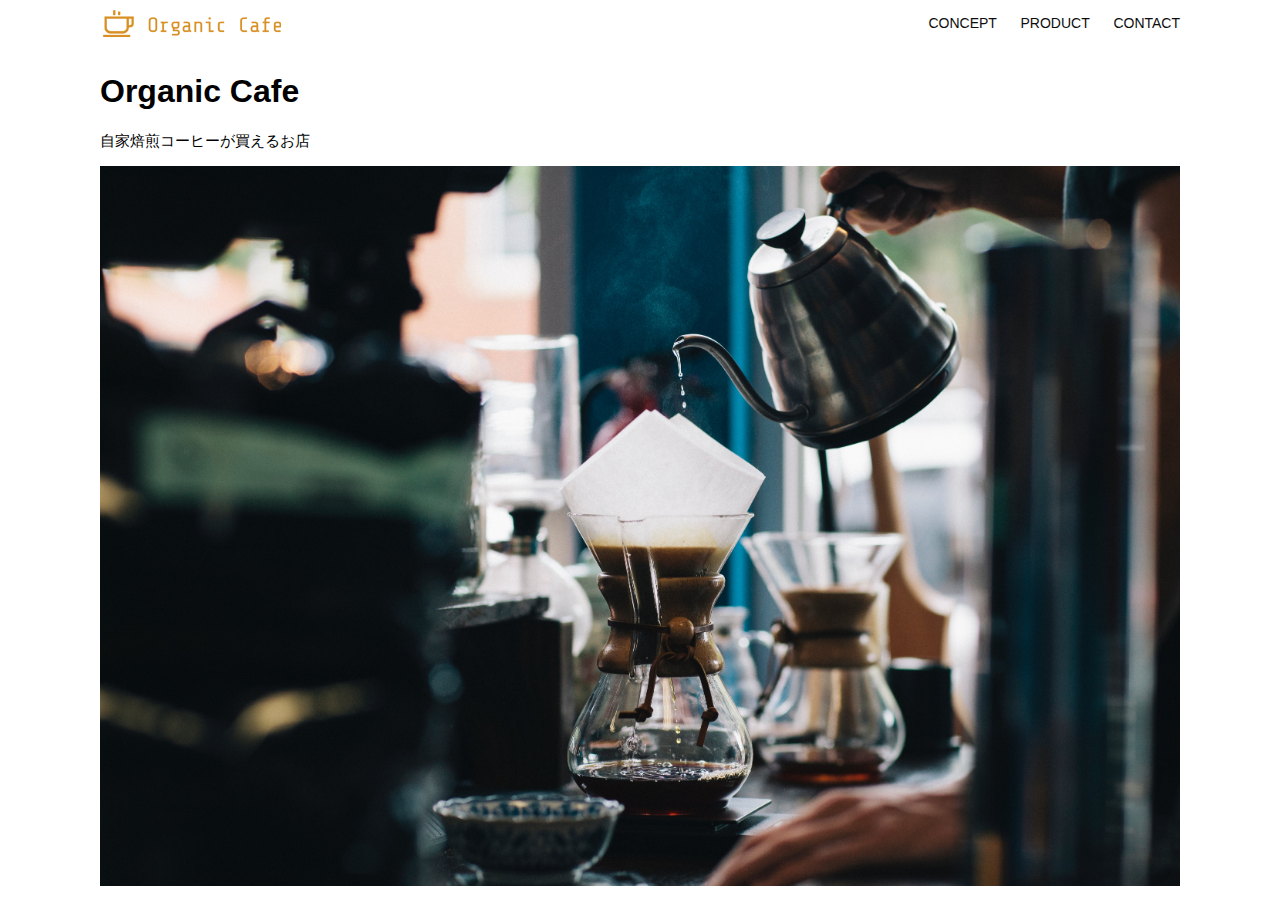
<file: kadai_013/index.html>
<!DOCTYPE html>
<html>
  <head>
    <title>Organic Cafe</title>
    <meta charset="UTF-8" />
    <meta name="description" content="自家焙煎のコーヒーがお家で楽しめるOrganic Cafe"/>
    <meta name="viewport" content="width=device-width, initial-scale=1.0" />
    <link rel="stylesheet" href="style.css" />
  </head>
  <body>
    <!-- ヘッダー -->
    <header>
      <!-- ロゴ -->
      <a href="index.html" id="logo"><img src="images/logo.png" alt="トップページに戻る"/></a>

      <!-- PC用ナビゲーション -->
      <nav id="nav-pc">
        <a href="index.html#concept">CONCEPT</a>
        <a href="index.html#product">PRODUCT</a>
        <a href="index.html#contact">CONTACT</a>
      </nav>

       <img id="menu-sp" onclick="document.getElementById('nav-sp').style.display = 'block'" src="images/button-menu.png" alt="ナビゲーションを開く">
 
      <nav id="nav-sp">
        <img id="close" onclick="document.getElementById('nav-sp').style.display = 'none'" src="images/button-close.png" alt="ナビゲーションを閉じる">  
        <a id="logo-sp" href="index.html" onclick="document.getElementById('nav-sp').style.disyplay = 'none'">
          <img src="images/logo-sp.png" alt="トップページに戻る">
        </a>
        <a class="menu" href="index.html#concept" onclick="document.getElementById('nav-sp').style.display = 'none'">CONCEPT</a>
        <a class="menu" href="index.html#product" onclick="document.getElementById('nav-sp').style.display = 'none'">PRODUCT</a>
        <a class="menu" href="index.html#contact" onclick="document.getElementById('nav-sp').style.display = 'none'">CONTACT</a>

      </nav>
    </header>

    <main>
      <article>
        <!-- メインビジュアル -->
        <section id="main-visual">
          <div id="main-message">
            <h1>Organic Cafe</h1>
            <p>自家焙煎コーヒーが買えるお店</p>
          </div>
          <img src="images/main-image.jpg" alt="コーヒーをハンドドリップで淹れる画像"/>
        </section>
      </article>
    </main>
  </body>
</html>
</file>
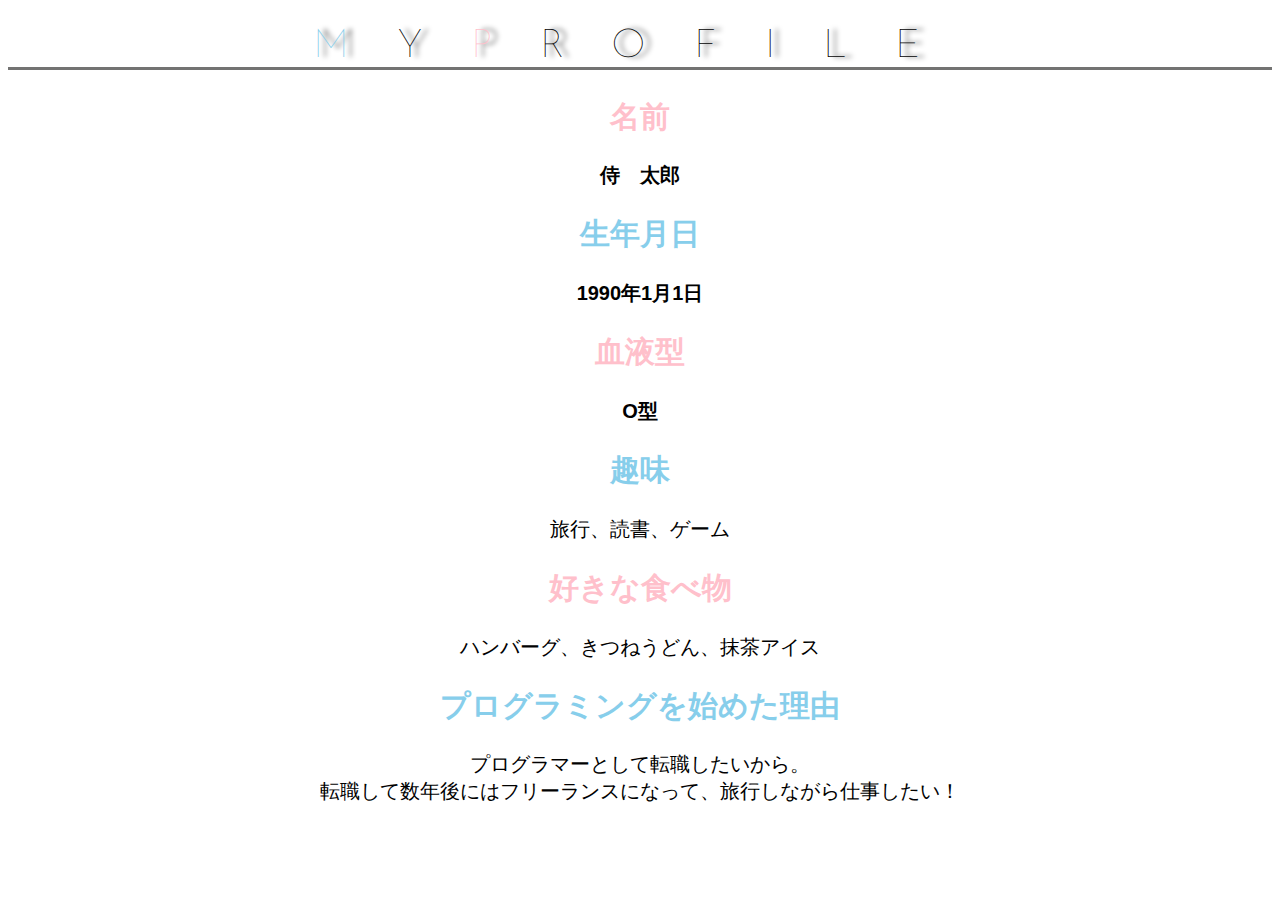
<file: kadai_014/kadai_014.html>
<!DOCTYPE html>
<html>
  <head>
    <title>14章課題</title>
    <meta name="description" content="このページは14章の課題です。">
    <meta charset="UTF-8">
    <link rel="stylesheet" href="style.css">
    <link rel="preconnect" href="https://fonts.googleapis.com">
    <link rel="preconnect" href="https://fonts.gstatic.com" crossorigin>
    <link href="https://fonts.googleapis.com/css2?family=Josefin+Sans:ital,wght@0,100..700;1,100..700&display=swap" rel="stylesheet">

  </head>
  <body>
    <h1><span class="a">M</span>Y<span class="b">P</span>ROFILE</h1>
    <div id="basic">
      <h2 class="b">名前</h2>
      <p>侍　太郎</p>
      <h2 class="a">生年月日</h2>
      <p>1990年1月1日</p>
      <h2 class="b">血液型</h2>
      <p>O型</p>
    </div>
    <h2 class="a">趣味</h2>
    <p>旅行、読書、ゲーム</p>
    <h2 class="b">好きな食べ物</h2>
    <p>ハンバーグ、きつねうどん、抹茶アイス</p>
    <h2 class="a">プログラミングを始めた理由</h2>
    <p>プログラマーとして転職したいから。<br>
      転職して数年後にはフリーランスになって、旅行しながら仕事したい！
    </p>
    
    
  </body>
</html>
</file>
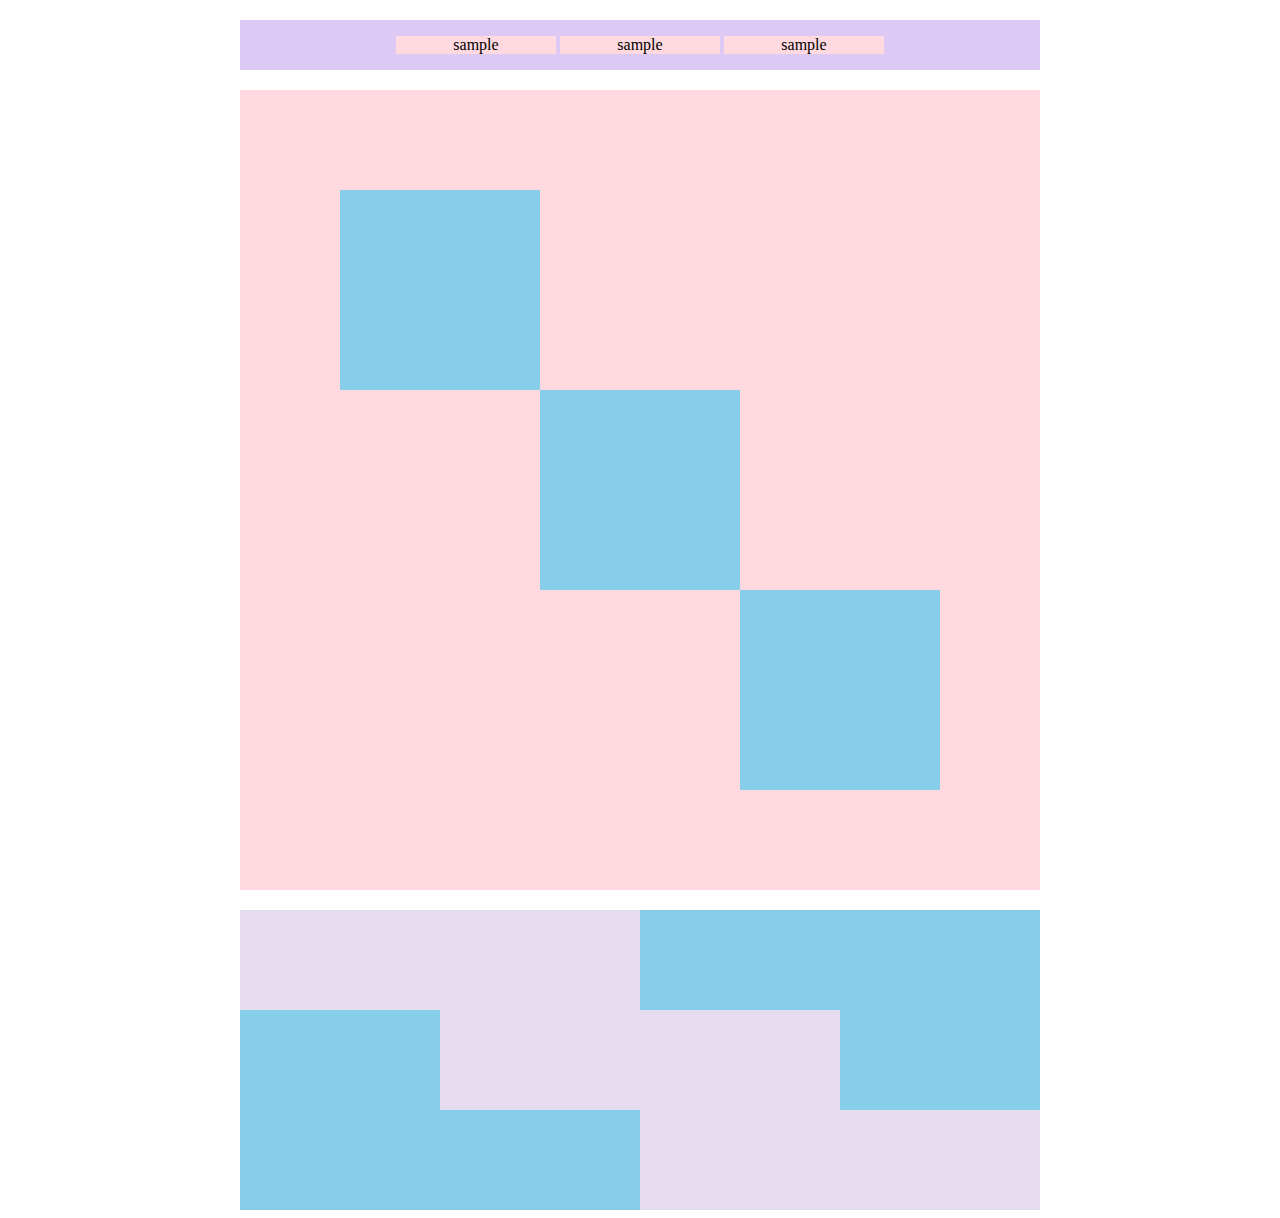
<file: kadai_018/kadai_018.html>
<!DOCTYPE html>
<html>
  <head>
    <title>18章課題</title>
    <meta name="description" content="このページは18章の課題です。">
    <meta charset="utf-8">
    <link rel="stylesheet" href="style.css">
  </head>
  <body>
      <div id="top">
        <p class="top-child">sample</p>
        <p class="top-child">sample</p>
        <p class="top-child">sample</p>
      </div>
      <div id="middle">
        <div id="middle-child01"></div>
        <div id="middle-child02"></div>
        <div id="middle-child03"></div>
      </div>
      <div id="bottom">
        <div id="bottom-child01"></div>
        <div id="bottom-child02"></div>
        <div id="bottom-child03"></div>
      </div>

  </body>
</html>
</file>
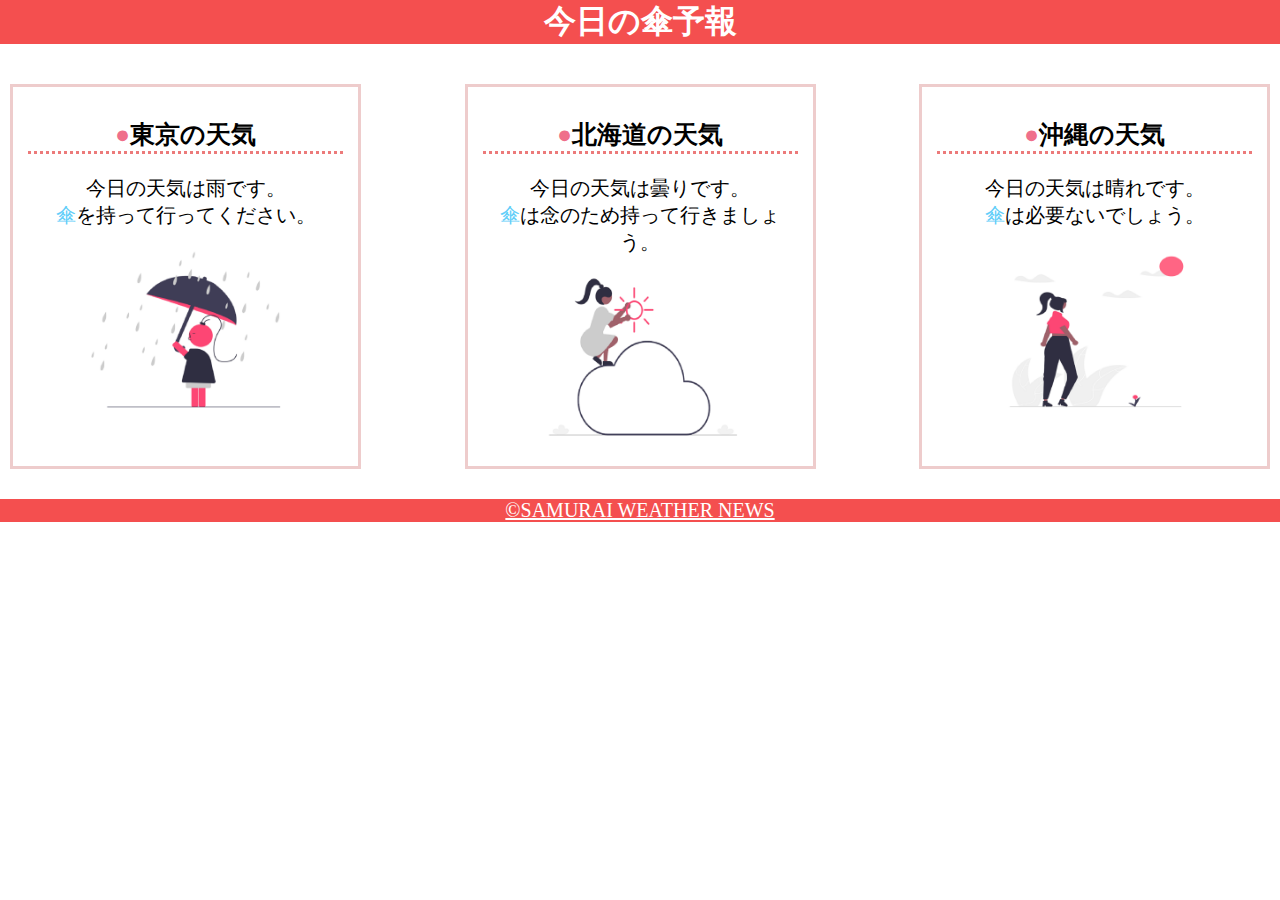
<file: kadai_022/kadai_022.html>
<!DOCTYPE html>
<html>
  <head>
    <title>22章課題</title>
    <meta name="description" content="このページは22章の課題です。">
    <meta charset="utf-8">
    <meta name="" content="">
    <meta name="viewport" content="width=devise-width, initial-scale=1.0">
    <link rel="stylesheet" href="style.css">

  </head>
  <body>
    <header>
      <h1>今日の傘予報</h1>
    </header>
    <main>
      <div id="parent">
        <div class="content">
          <h2>東京の天気</h2>
          <p>今日の天気は雨です。</p>
          <p>傘を持って行ってください。</p>
          <img src="images/rainy.png">
        </div>
        <div class="content">
          <h2>北海道の天気
          </h2>
          <p>今日の天気は曇りです。</p>
          <p>傘は念のため持って行きましょう。</p>
          <img src="images/cloudy.png">
        </div>
        <div class="content">
          <h2>沖縄の天気</h2>
          <p>今日の天気は晴れです。</p>
          <p>傘は必要ないでしょう。</p>
          <img src="images/sunny.png">
        </div>
      </div>
    </main>
    <footer>
      <a href="https://www.sejuku.net/corp/">&copy;SAMURAI WEATHER NEWS</a>
    </footer>
  </body>
</html>
</file>
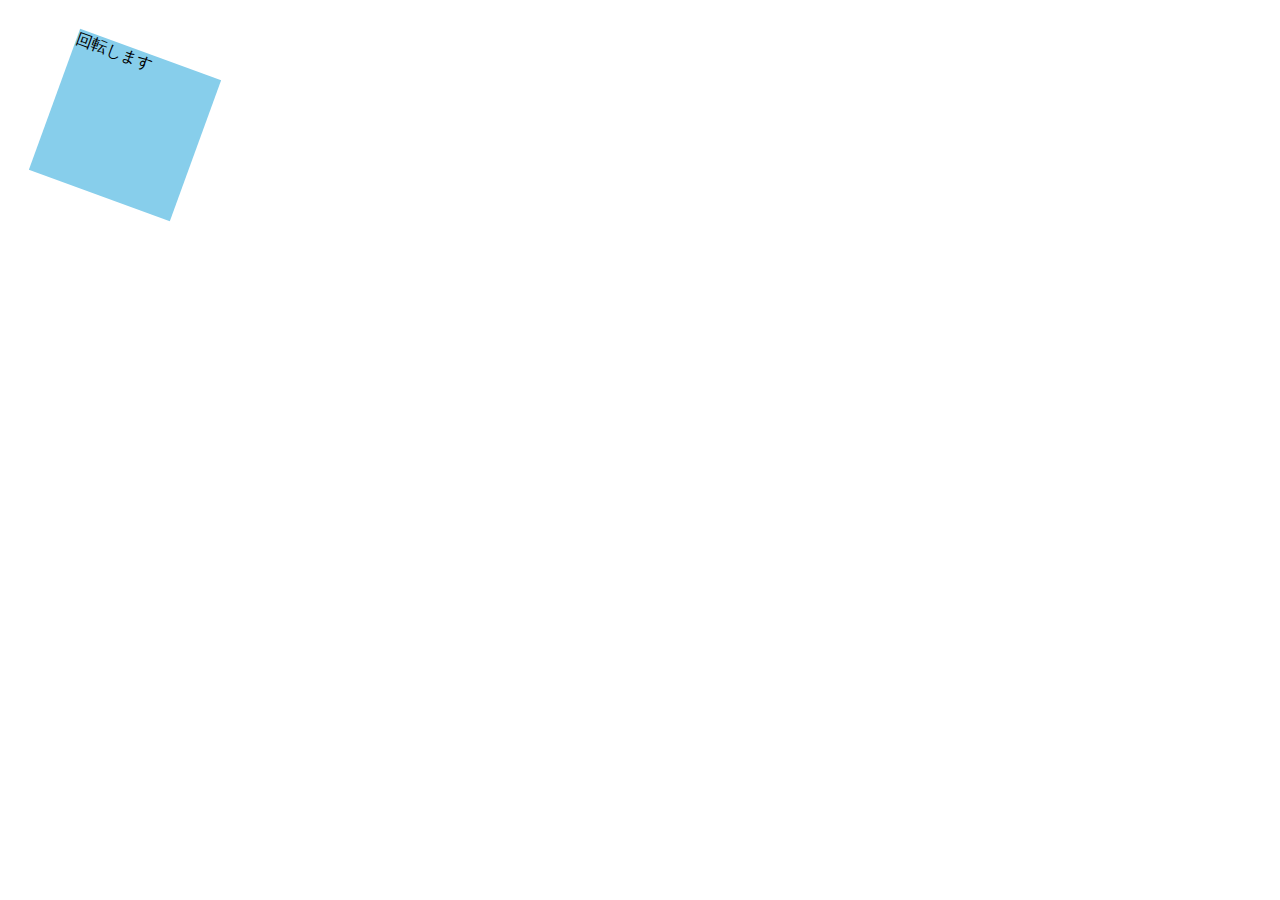
<file: kadai_mdn_css/mdn.html>
<!DOCTYPE html>
<html>

<head>
    <style>
        div {
            position: absolute;
            left: 50px;
            top: 50px;
            width: 150px;
            height: 150px;
            background-color: skyblue;
            transform: rotate(20deg);
        }
    </style>
</head>

<body>
    <div>
        回転します
    </div>

</body>

</html>
</file>
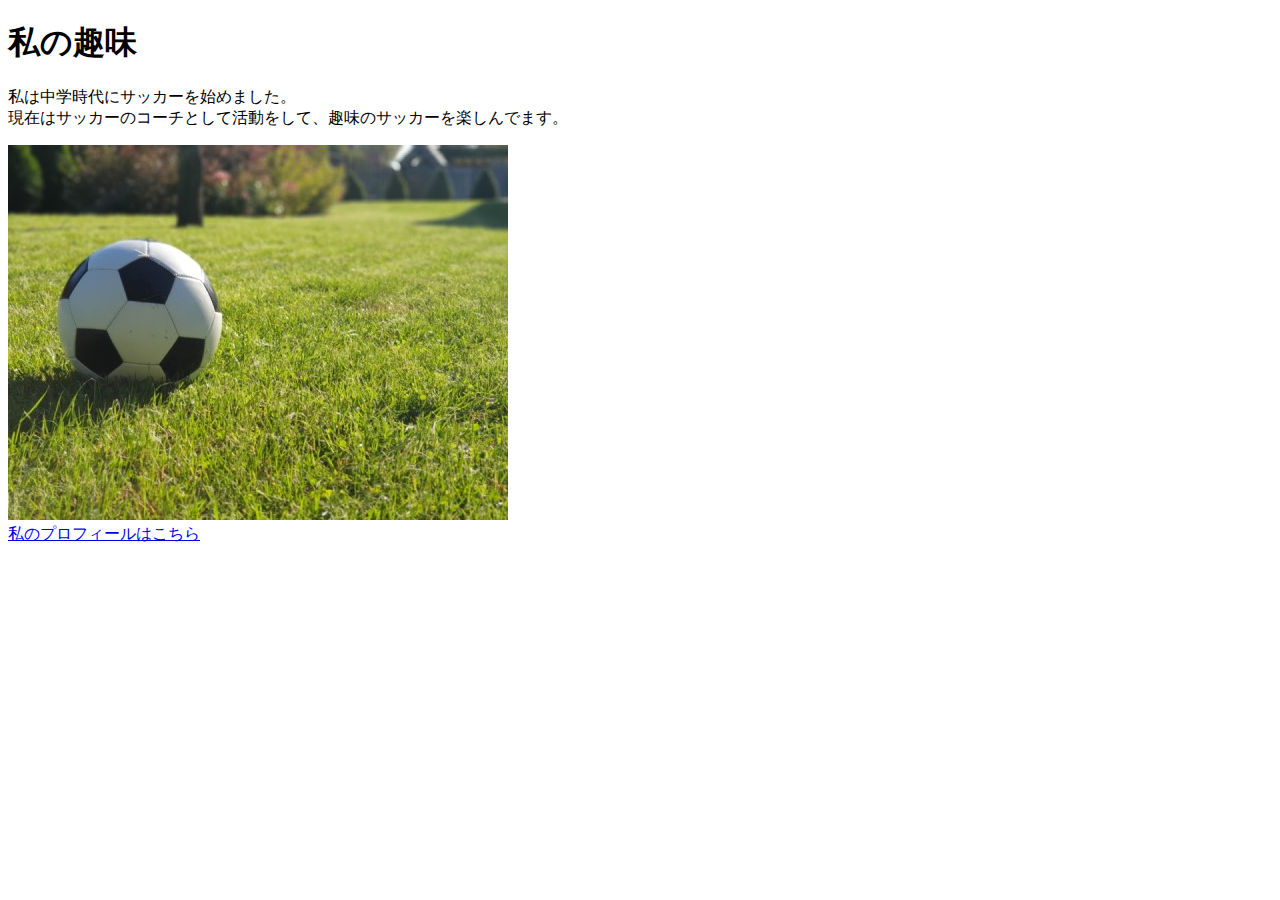
<file: kadai_005/index/kadai_005.html>
<!DOCTYPE html>
<html>
  <head>
    <title>5章課題</title>
    <meta name="description" content="このページは5章の課題です。">
    <meta charset="utf-8">
  </head>
  <body>
    <h1>私の趣味</h1>
    <p>私は中学時代にサッカーを始めました。<br>
      現在はサッカーのコーチとして活動をして、趣味のサッカーを楽しんでます。<br>
    </p>
    <img src="../images/sample.jpg">
    <br>
    <a href="https://x.com/samuraijuku">私のプロフィールはこちら</a>
  </body>
</html>
</file>
<file: kadai_013/style.css>
/* PC、スマホ共通スタイル */
body {
  font-family: "Source Sans Pro", "Hiragino Kaku Gothic ProN", Meiryo, Arial,
    sans-serif;
}

p {
  font-size: 15px;
}

#main-visual>img {
  width: 100%;
}

/*================
PC用のスタイル 
=================*/
@media screen and (min-width: 768px) {
  /* 横幅設定 */
  body {
    max-width: 1080px;
    min-width: 960px;
    margin: 0 auto 0 auto;
  }

  /* ヘッダー */
  header {
    display: flex;
    justify-content: space-between;
  }

  /* ナビゲーションのレイアウト */
  #nav-pc {
    text-align: right;
    font-size: 14px;
    padding-top: 15px;
  }

  /* ナビゲーションのリンクの装飾設定 */
  #nav-pc>a {
    text-decoration: none;
    margin-left: 20px;
  }

  #nav-pc>a:link {
    color: #0d0d0d;
  }

  #nav-pc>a:visited {
    color: #0d0d0d;
  }

  #nav-pc>a:hover {
    color: #0d0d0d;
    text-decoration: underline;
  }

  #nav-pc>a:active {
    color: #0d0d0d;
  }

  #menu-sp {
    display: none;
  }

  #nav-sp {
    display: none;
  }
}

@media screen and (max-width: 767px) {
  body {
    min-width: 375px;
    margin: 0;
  }

  #nav-pc {
    display: none;
  }

  #menu-sp {
    float: right;
    padding: 0px;
    }

  #nav-sp {
    background-color: #ce933e;
    position: absolute;
    left: 0;
    top: 0;
    height: 100%;
    width: 100%;
    display: none;
    z-index: 100;
  }
  
  #nav-sp ul {
    padding-left: 0;
  }

  #nav-sp li {
    list-style: none;
  }

  #close {
    position: absolute;
    top: 20px;
    right: 20px;
  }

  #logo-sp {
    margin: 80px 0 30px 20px;
  }

  #nav-sp a {
    display: block;
  }

  #nav-sp a:link{
    color: #ffffff;
  }

  #nav-sp a:visited {
    color: #ffffff;
  }

  #nav-sp a:hover {
    color: #ffffff;
    text-decoration: underline;
  }

  #nav-sp a:active {
    color: #ffffff;
  }

  #nav-sp .menu {
    text-decoration: none;
    display: block;
    margin: 0 20px 0 20px;
    height: 44px;
    font-size: 16px;
    background-image: url("images/arrow.png");
    background-repeat: no-repeat;
    background-position: right top;
  }
}
</file>
<file: kadai_014/style.css>
html {
  font-size: 20px;
  text-align: center;
}

body {
  font-family: "Arial", "Meiryo", sans-serif;
}

h1 {
  font-family: "Josefin Sans", sans-serif;
  font-optical-sizing: auto;
  font-weight: 100;
  font-style: normal;
  font-size: 2rem;
  letter-spacing: 1.2em;
  text-shadow: 7px 0.01px 5px black;
  border-bottom: solid 3px rgb(115, 115, 114);
}
.a {
  color: skyblue;
}
.b {
  color: rgb(255,192,203);
}
div p {
  font-weight: bold;
}
</file>
<file: kadai_018/style.css>
#top {
  width: 800px;
  background-color: #dcc9f4;
  margin-top: 20px;
  margin-bottom: 20px;
  margin-right: auto;
  margin-left: auto;
  text-align: center;
  
  
}
.top-child {
  width: 20%;
  background: #ffd9df;
  display: inline-block;
}


#middle {
  
  width: 800px;
  height: 800px;
  
  margin-top: 20px;
  margin-bottom: 20px;
  margin-left: auto;
  margin-right: auto;
  background-color: #ffd9df;
  position: relative;
  
}

#middle div {
  width: 200px;
  height: 200px;
  background-color: #87ceeb;
  
  }

#middle-child01 {
  position: absolute;
  top: 100px;
  left: 100px;
}
#middle-child02 {
  position: absolute;
  top: 300px;
  left: 300px;
  }
#middle-child03 {
  position: absolute;
  top: 500px;
  left: 500px;
}

#bottom {
  
  width: 800px;
  height: 300px;
  margin-left: auto;
  margin-right: auto;
  background-color: #87ceeb;
  position: relative;
  
}
#bottom div {
  width: 400px;
  height: 100px;
  background-color: #e5dcf0;
  
  }
#bottom-child02 {
  position: relative;
  left: 200px;
}
#bottom-child03 {
  position: relative;
  left: 400px;
}
</file>
<file: kadai_022/style.css>
body, h1, p {
  margin: 0px;
}

p, a {
  font-size: 20px;
}

header {
  margin-bottom: 20px;
  background-color: rgb(244,79,79);
  text-align: center;
}

h1 {
  color: rgb(255,255,255);
}

main {
  margin: 10px;
}

#parent {
  display: flex;
  justify-content:space-between;
}

.content {
  border: solid rgb(238,204,204);
  flex-basis: 25%;
  padding: 10px 15px 10px 15px;
  margin: 20px 0px 20px 0px;
  text-align: center;

}

h2 {
  font-size: 25px;
  border-bottom: dotted 3px rgb(236,122,122);
}

h2::before {
  content: "●";
  color: rgb(239,111,139);
}

.content p:nth-of-type(2)::first-letter {
  color: rgb(97,206,249);
}

.content img {
  margin: 10px 0px 10px 0px;
  width: 70%;
}

footer {
  background-color: rgb(244,79,79);
  text-align: center;
}

footer a {
  color: rgb(255,255,255);
}
footer a:visited {
  color: rgb(193,234,251)
}
footer a:hover{
  color: rgb(245,178,168);
}

@media screen and (max-width: 768px){
  h2 {
    font-size: 30px;
  }
  p {
    font-size: 25px;
  }
  #parent {
    flex-direction: column;
  }
}
</file>
